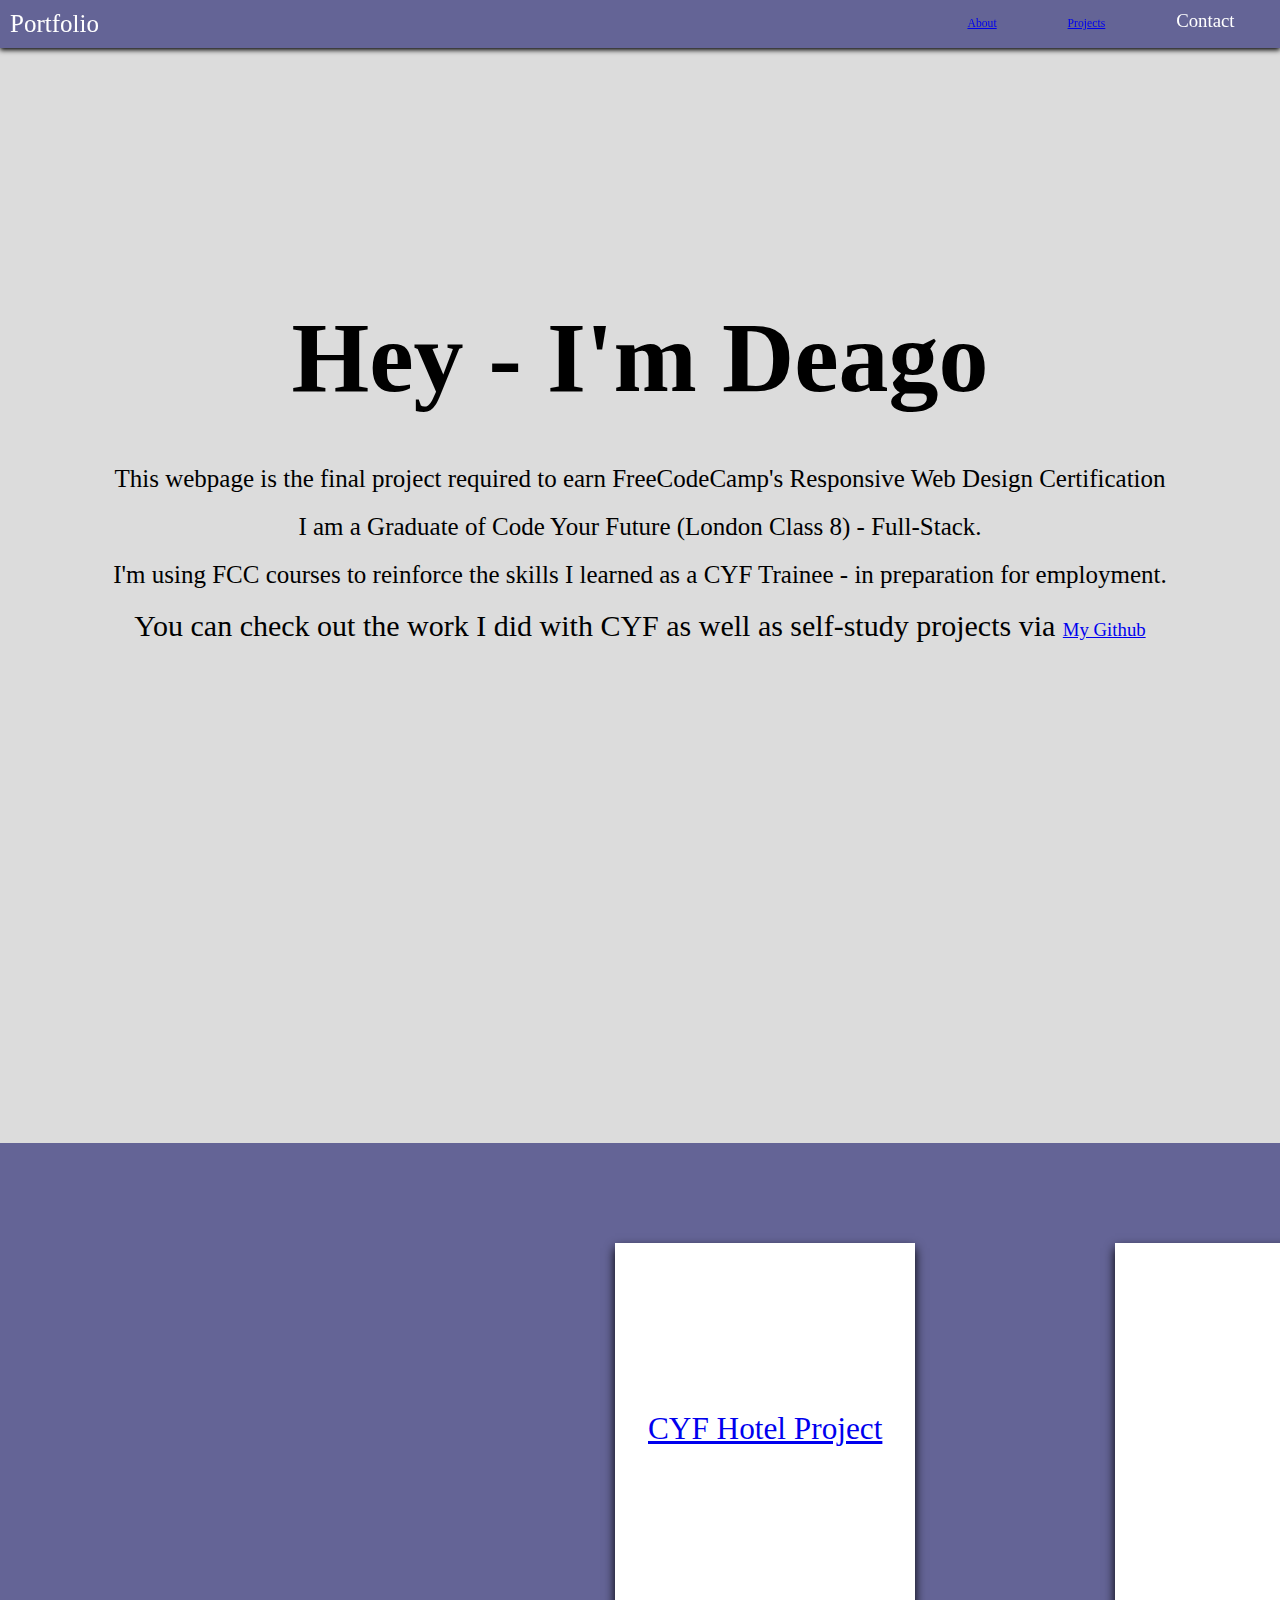
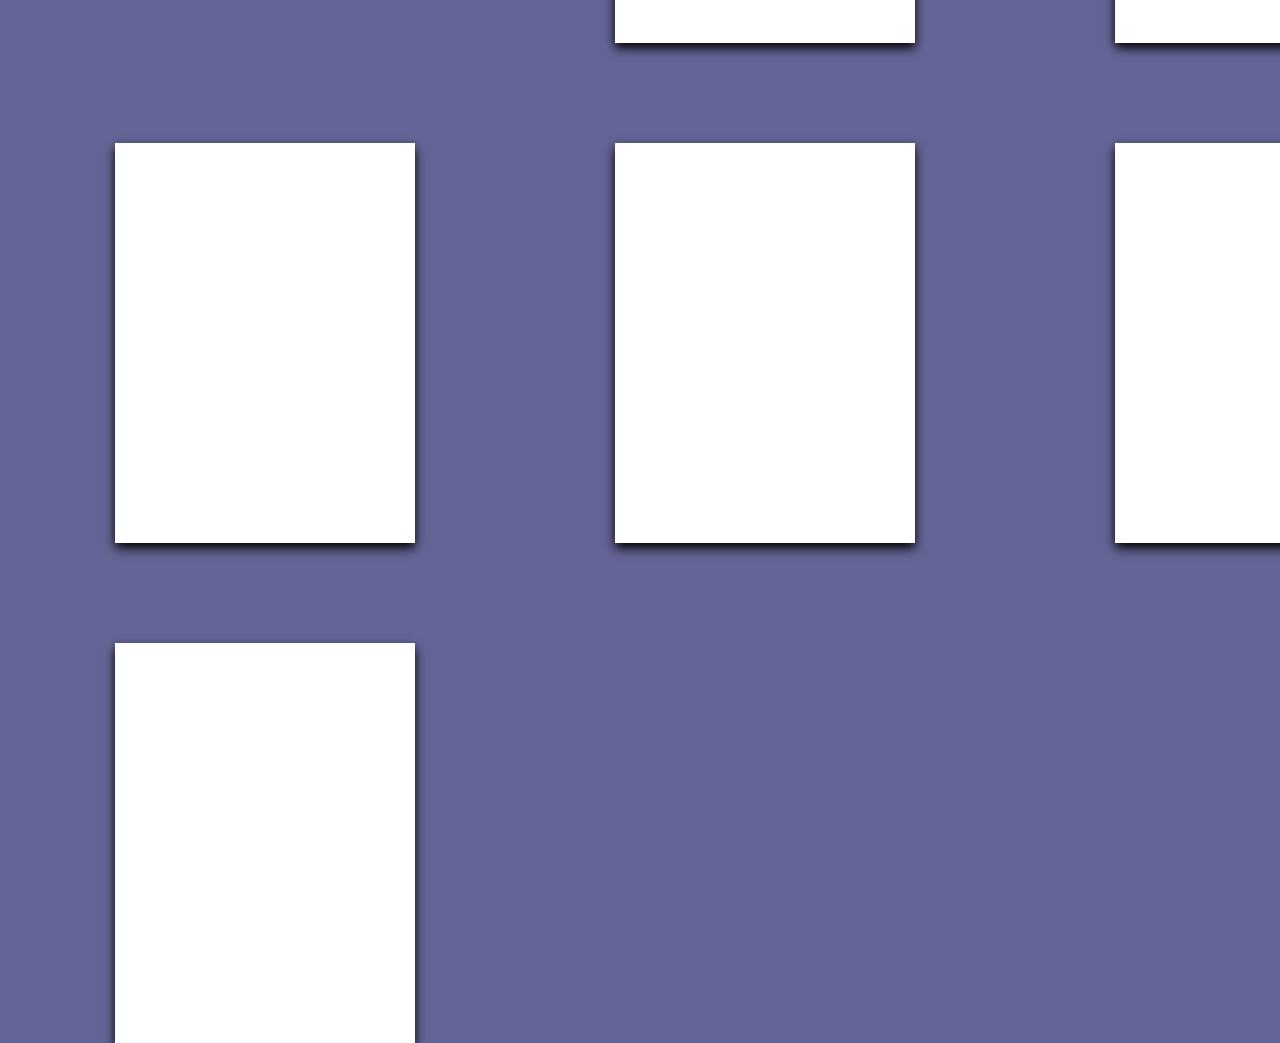
<file: Personal Portfolio/index.html>
<!DOCTYPE html>
<html lang="en">

<head>
  <meta charset="utf8" />
  <meta name="viewport" content="width=device-width, initial-scale=1.0" />
  <title>Personal Portfolio</title>
  <link rel="stylesheet" href="./styles.css" />
</head>

<body>
  <header>
    <p>Portfolio</p>
    <ul id="navbar">
      <li><a href="#top">About</a></li>
      <li><a href="#projects">Projects</a></li>
      <li>Contact</li>
    </ul>
  </header>
  <section id="welcome-section">
    <h1>Hey - I'm Deago</h1>
    <p>This webpage is the final project required to earn FreeCodeCamp's Responsive Web Design Certification</p>
    <p>I am a Graduate of Code Your Future (London Class 8) - Full-Stack.</p>
    <p>I'm using FCC courses to reinforce the skills I learned as a CYF Trainee - in preparation for employment.</p>
    <p class="github-message">You can check out the work I did with CYF as well as self-study projects via <a
        id="profile-link" target="_blank" href="https://github.com/DeagoBrowne">My Github<a></p>
  </section>
  <section id="projects">
    <div class="project-tile"><a href="https://cyf-hotel-deago-browne.netlify.app/" target="_blank">CYF Hotel
        Project</a></div>
    <div class="project-tile"></div>
    <div class="project-tile"></div>
    <div class="project-tile"></div>
    <div class="project-tile"></div>
    <div class="project-tile"></div>
  </section>
</body>

</html>
</file>
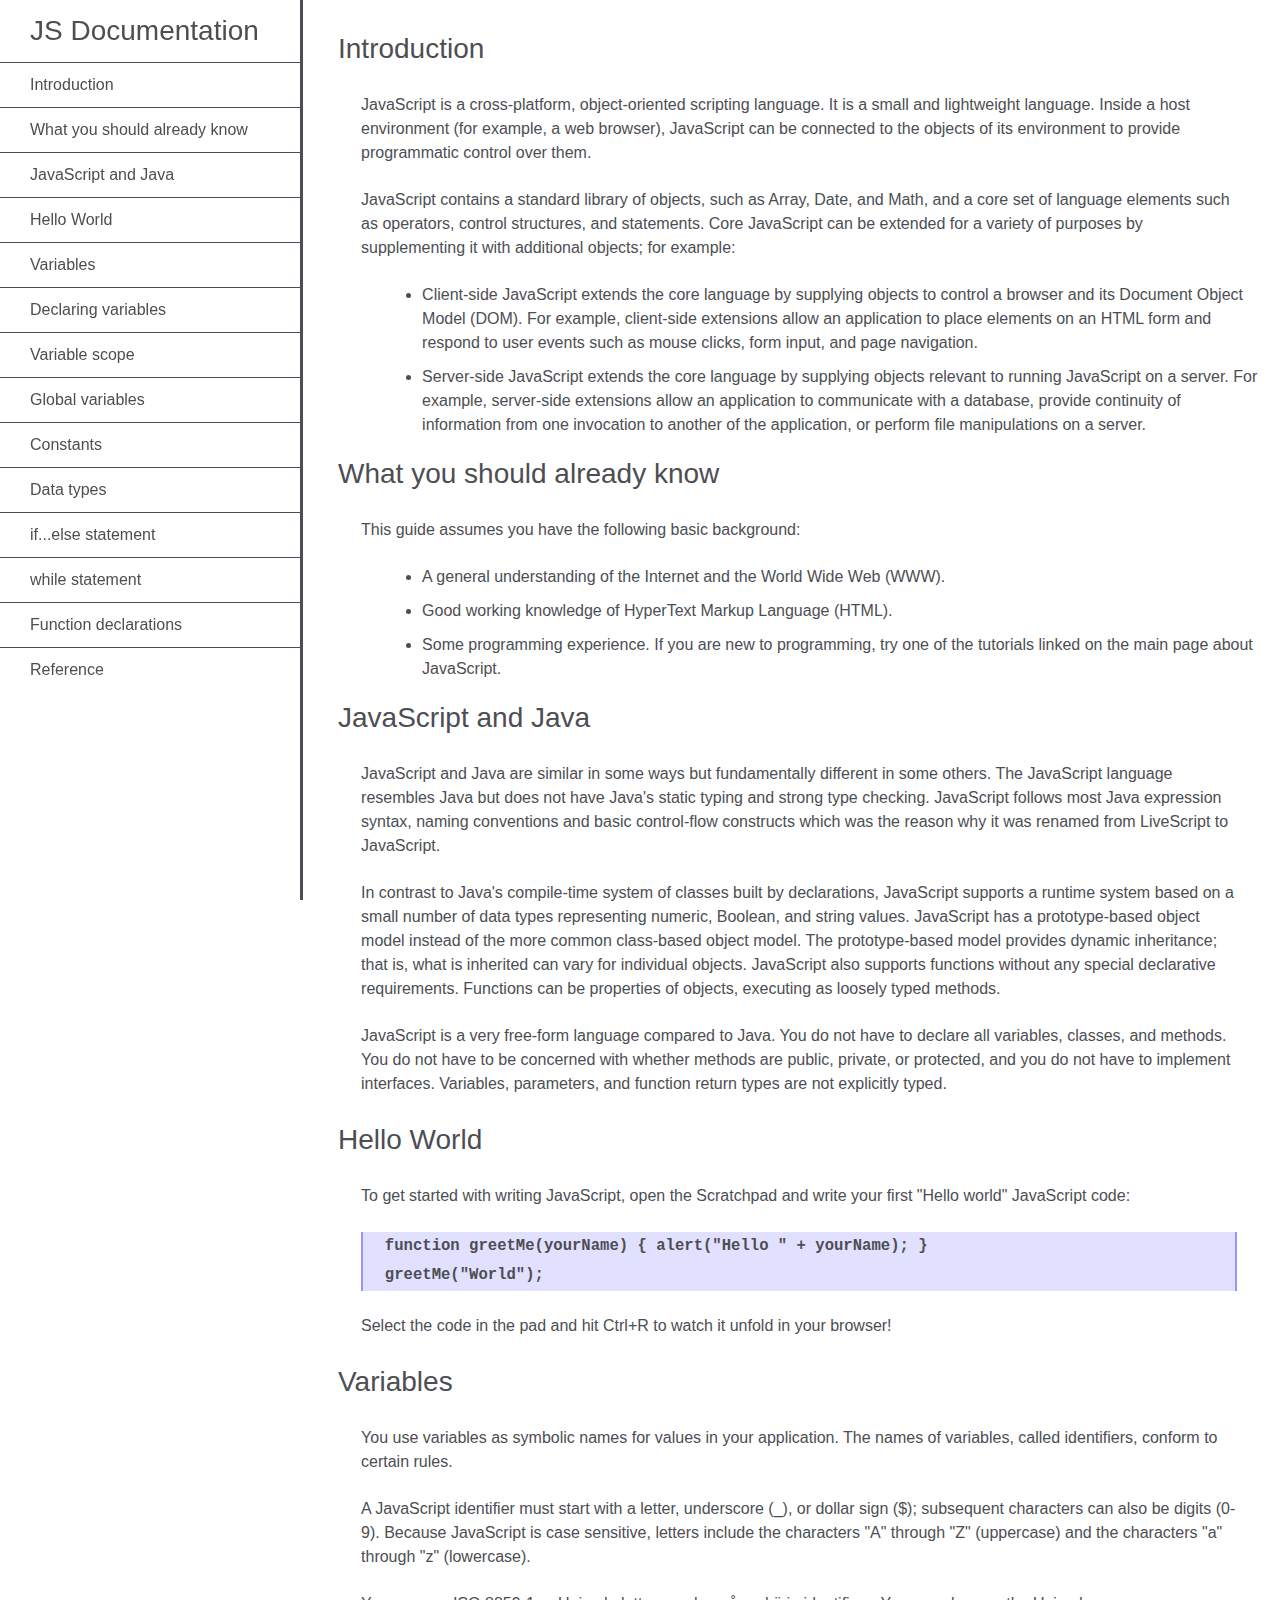
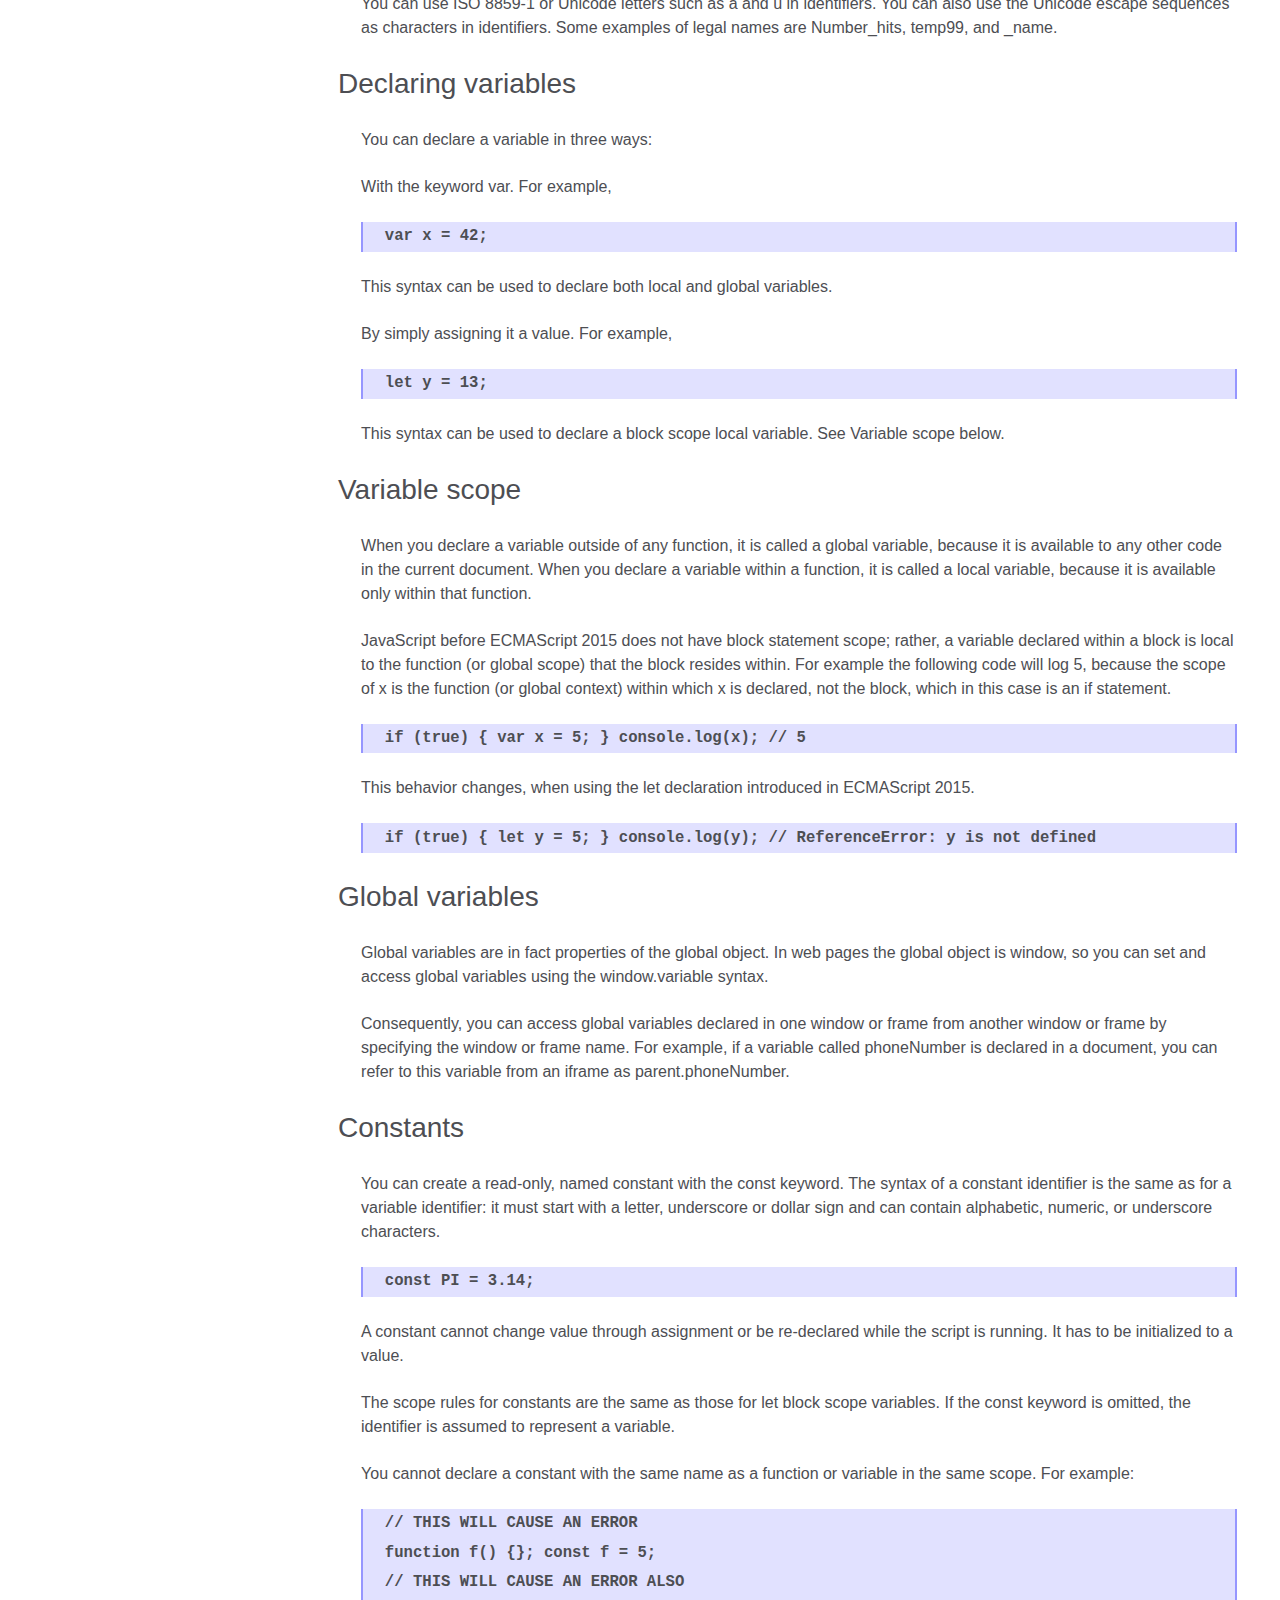
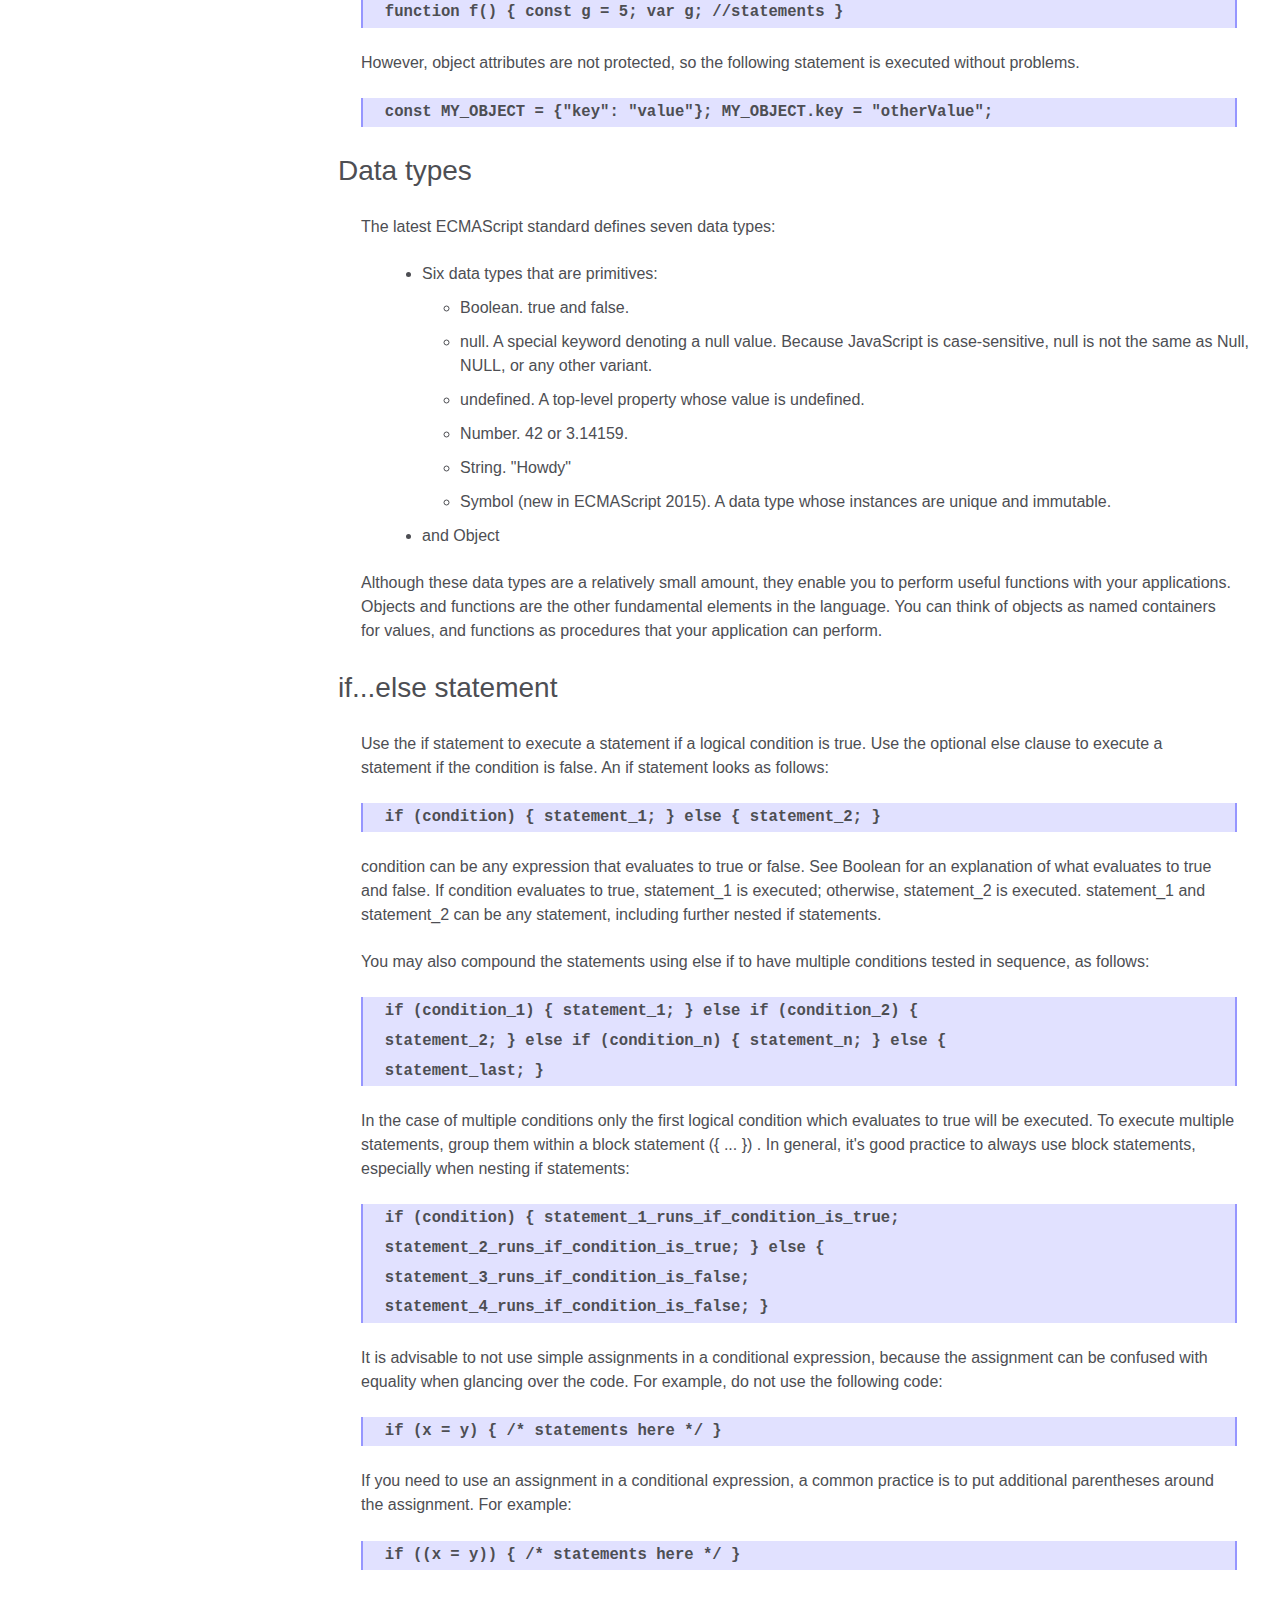
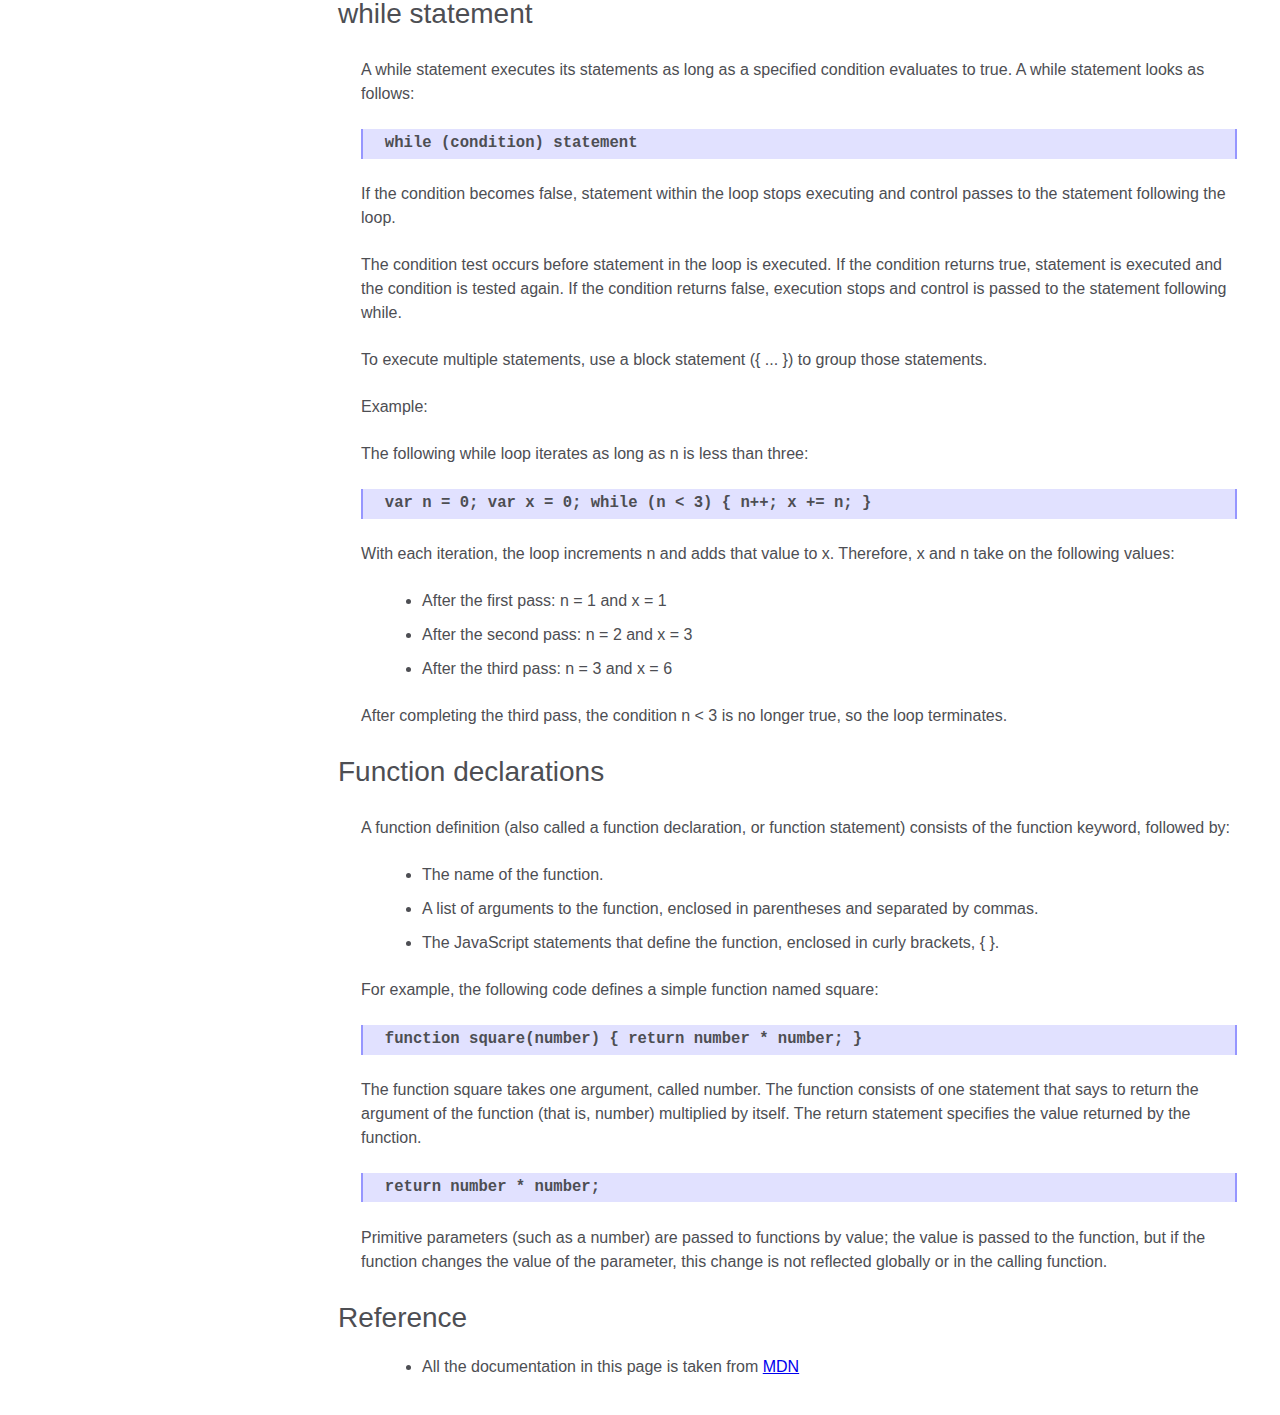
<file: Technical Documentation Page/index.html>
<DOCTYPE html />
<html lang="en">

<head>
  <meta charset="utf-8" />
  <meta name="viewport" content="width=device-width, initial-scale=1.0" />
  <link rel="stylesheet" href="styles.css" />
</head>

<body>
  <main id="main-doc">
    <nav id="navbar">
      <header>JS Documentation</header>
      <a class="nav-link" href="#Introduction">Introduction</a>
      <a class="nav-link" href="#What_you_should_already_know">What you should already know</a>
      <a class="nav-link" href="#JavaScript_and_Java">JavaScript and Java</a>
      <a class="nav-link" href="#Hello_World">Hello World</a>
      <a class="nav-link" href="#Variables">Variables</a>
      <a class="nav-link" href="#Declaring_variables">Declaring variables</a>
      <a class="nav-link" href="#Variable_scope">Variable scope</a>
      <a class="nav-link" href="#Global_variables">Global variables</a>
      <a class="nav-link" href="#Constants">Constants</a>
      <a class="nav-link" href="#Data_types">Data types</a>
      <a class="nav-link" href="#if...else_statement">if...else statement</a>
      <a class="nav-link" href="#while_statement">while statement</a>
      <a class="nav-link" href="#Function_declarations">Function declarations</a>
      <a class="nav-link" href="#Reference">Reference</a>
    </nav>
    <section class="main-section" id="Introduction">
      <header>Introduction</header>
      <p>JavaScript is a cross-platform, object-oriented scripting language. It is a small and lightweight language.
        Inside a host environment (for example, a web browser), JavaScript can be connected to the objects of its
        environment to provide programmatic control over them.</p>
      <p>JavaScript contains a standard library of objects, such as Array, Date, and Math, and a core set of language
        elements such as operators, control structures, and statements. Core JavaScript can be extended for a variety of
        purposes by supplementing it with additional objects; for example:</p>
      <ul>
        <li>Client-side JavaScript extends the core language by supplying objects to control a browser and its Document
          Object Model (DOM). For example, client-side extensions allow an application to place elements on an HTML form
          and respond to user events such as mouse clicks, form input, and page navigation.</li>
        <li>Server-side JavaScript extends the core language by supplying objects relevant to running JavaScript on a
          server. For example, server-side extensions allow an application to communicate with a database, provide
          continuity of information from one invocation to another of the application, or perform file manipulations on
          a server.</li>
      </ul>
    </section>
    <section class="main-section" id="What_you_should_already_know">
      <header>What you should already know</header>
      <p>This guide assumes you have the following basic background:</p>
      <ul>
        <li>A general understanding of the Internet and the World Wide Web (WWW).</li>
        <li>Good working knowledge of HyperText Markup Language (HTML).</li>
        <li>Some programming experience. If you are new to programming, try one of the tutorials linked on the main page
          about JavaScript.</li>
      </ul>
    </section>
    <section class="main-section" id="JavaScript_and_Java">
      <header>JavaScript and Java</header>
      <p>JavaScript and Java are similar in some ways but fundamentally different in some others. The JavaScript
        language resembles Java but does not have Java's static typing and strong type checking. JavaScript follows most
        Java expression syntax, naming conventions and basic control-flow constructs which was the reason why it was
        renamed from LiveScript to JavaScript.</p>
      <p>In contrast to Java's compile-time system of classes built by declarations, JavaScript supports a runtime
        system based on a small number of data types representing numeric, Boolean, and string values. JavaScript has a
        prototype-based object model instead of the more common class-based object model. The prototype-based model
        provides dynamic inheritance; that is, what is inherited can vary for individual objects. JavaScript also
        supports functions without any special declarative requirements. Functions can be properties of objects,
        executing as loosely typed methods.</p>
      <p>JavaScript is a very free-form language compared to Java. You do not have to declare all variables, classes,
        and methods. You do not have to be concerned with whether methods are public, private, or protected, and you do
        not have to implement interfaces. Variables, parameters, and function return types are not explicitly typed.</p>
    </section>
    <section class="main-section" id="Hello_World">
      <header>Hello World</header>
      <p>To get started with writing JavaScript, open the Scratchpad and write your first "Hello world" JavaScript code:
      </p>
      <div class="code-container">
        <code>function greetMe(yourName) { alert("Hello " + yourName); }</code>
        <code>greetMe("World");</code>
      </div>
      <p>Select the code in the pad and hit Ctrl+R to watch it unfold in your browser!</p>
    </section>
    <section class="main-section" id="Variables">
      <header>Variables</header>
      <p>You use variables as symbolic names for values in your application. The names of variables, called identifiers,
        conform to certain rules.</p>
      <p>A JavaScript identifier must start with a letter, underscore (_), or dollar sign ($); subsequent characters can
        also be digits (0-9). Because JavaScript is case sensitive, letters include the characters "A" through "Z"
        (uppercase) and the characters "a" through "z" (lowercase).</p>
      <p>You can use ISO 8859-1 or Unicode letters such as å and ü in identifiers. You can also use the Unicode escape
        sequences as characters in identifiers. Some examples of legal names are Number_hits, temp99, and _name.</p>
    </section>
    <section class="main-section" id="Declaring_variables">
      <header>Declaring variables</header>
      <p>You can declare a variable in three ways:</p>
      <p>With the keyword var. For example,</p>
      <div class="code-container">
        <code>var x = 42;</code>
      </div>
      <p>This syntax can be used to declare both local and global variables.</p>
      <p>By simply assigning it a value. For example,</p>
      <div class="code-container">
        <code>let y = 13;</code>
      </div>
      <p>This syntax can be used to declare a block scope local variable. See Variable scope below.
      <p>
    </section>
    <section class="main-section" id="Variable_scope">
      <header>Variable scope</header>
      <p>When you declare a variable outside of any function, it is called a global variable, because it is available to
        any other code in the current document. When you declare a variable within a function, it is called a local
        variable, because it is available only within that function.</p>
      <p>JavaScript before ECMAScript 2015 does not have block statement scope; rather, a variable declared within a
        block is local to the function (or global scope) that the block resides within. For example the following code
        will log 5, because the scope of x is the function (or global context) within which x is declared, not the
        block, which in this case is an if statement.</p>
      <div class="code-container">
        <code>if (true) { var x = 5; } console.log(x); // 5</code>
      </div>
      <p>This behavior changes, when using the let declaration introduced in ECMAScript 2015.</p>
      <div class="code-container">
        <code>if (true) { let y = 5; } console.log(y); // ReferenceError: y is
not defined</code>
      </div>
    </section>
    <section class="main-section" id="Global_variables">
      <header>Global variables</header>
      <p>Global variables are in fact properties of the global object. In web pages the global object is window, so you
        can set and access global variables using the window.variable syntax.</p>
      <p>Consequently, you can access global variables declared in one window or frame from another window or frame by
        specifying the window or frame name. For example, if a variable called phoneNumber is declared in a document,
        you can refer to this variable from an iframe as parent.phoneNumber.</p>
    </section>
    <section class="main-section" id="Constants">
      <header>Constants</header>
      <p>You can create a read-only, named constant with the const keyword. The syntax of a constant identifier is the
        same as for a variable identifier: it must start with a letter, underscore or dollar sign and can contain
        alphabetic, numeric, or underscore characters.</p>
      <div class="code-container">
        <code>const PI = 3.14;</code>
      </div>
      <p>A constant cannot change value through assignment or be re-declared while the script is running. It has to be
        initialized to a value.</p>
      <p>The scope rules for constants are the same as those for let block scope variables. If the const keyword is
        omitted, the identifier is assumed to represent a variable.</p>
      <p>You cannot declare a constant with the same name as a function or variable in the same scope. For example:</p>
      <div class="code-container">
        <code>// THIS WILL CAUSE AN ERROR</code>
        <code>function f() {}; const f = 5;</code>
        <code>// THIS
WILL CAUSE AN ERROR ALSO</code>
        <code>function f() { const g = 5; var g;
//statements }</code>
      </div>
      <p>However, object attributes are not protected, so the following statement is executed without problems.</p>
      <div class="code-container">
        <code>const MY_OBJECT = {"key": "value"}; MY_OBJECT.key =
"otherValue";</code>
      </div>
    </section>
    <section class="main-section" id="Data_types">
      <header>Data types</header>
      <p>The latest ECMAScript standard defines seven data types:</p>
      <ul>
        <li>Six data types that are primitives:</li>
        <ul>
          <li>Boolean. true and false.</li>
          <li>null. A special keyword denoting a null value. Because JavaScript is case-sensitive, null is not the same
            as Null, NULL, or any other variant.</li>
          <li>undefined. A top-level property whose value is undefined.</li>
          <li>Number. 42 or 3.14159.</li>
          <li>String. "Howdy"</li>
          <li>Symbol (new in ECMAScript 2015). A data type whose instances are unique and immutable.</li>
        </ul>
        <li>and Object</li>
      </ul>
      <p>Although these data types are a relatively small amount, they enable you to perform useful functions with your
        applications. Objects and functions are the other fundamental elements in the language. You can think of objects
        as named containers for values, and functions as procedures that your application can perform.</p>
    </section>
    <section class="main-section" id="if...else_statement">
      <header>if...else statement</header>
      <p>Use the if statement to execute a statement if a logical condition is true. Use the optional else clause to
        execute a statement if the condition is false. An if statement looks as follows:</p>
      <div class="code-container">
        <code>if (condition) { statement_1; } else { statement_2; }</code>
      </div>
      <p>condition can be any expression that evaluates to true or false. See Boolean for an explanation of what
        evaluates to true and false. If condition evaluates to true, statement_1 is executed; otherwise, statement_2 is
        executed. statement_1 and statement_2 can be any statement, including further nested if statements.</p>
      <p>You may also compound the statements using else if to have multiple conditions tested in sequence, as follows:
      </p>
      <div class="code-container">
        <code>
            if (condition_1) { statement_1; } else if (condition_2) {
          </code>
        <code>
            statement_2; } else if (condition_n) { statement_n; } else {
          </code>
        <code>
            statement_last; }
          </code>
      </div>
      <p>In the case of multiple conditions only the first logical condition which evaluates to true will be executed.
        To execute multiple statements, group them within a block statement ({ ... }) . In general, it's good practice
        to always use block statements, especially when nesting if statements:</p>
      <div class="code-container">
        <code>if (condition) { statement_1_runs_if_condition_is_true;</code>
        <code>statement_2_runs_if_condition_is_true; } else {</code>
        <code>statement_3_runs_if_condition_is_false;</code>
        <code>statement_4_runs_if_condition_is_false; }</code>
      </div>
      <p>It is advisable to not use simple assignments in a conditional expression, because the assignment can be
        confused with equality when glancing over the code. For example, do not use the following code:</p>
      <div class="code-container">
        <code>if (x = y) { /* statements here */ }</code>
      </div>
      <p>If you need to use an assignment in a conditional expression, a common practice is to put additional
        parentheses around the assignment. For example:</p>
      <div class="code-container">
        <code>if ((x = y)) { /* statements here */ }</code>
      </div>
    </section>
    <section class="main-section" id="while_statement">
      <header>while statement</header>
      <p>A while statement executes its statements as long as a specified condition evaluates to true. A while statement
        looks as follows:</p>
      <div class="code-container">
        <code>while (condition) statement</code>
      </div>
      <p>If the condition becomes false, statement within the loop stops executing and control passes to the statement
        following the loop.</p>
      <p>The condition test occurs before statement in the loop is executed. If the condition returns true, statement is
        executed and the condition is tested again. If the condition returns false, execution stops and control is
        passed to the statement following while.</p>
      <p>To execute multiple statements, use a block statement ({ ... }) to group those statements.</p>
      <p>Example:</p>
      <p>The following while loop iterates as long as n is less than three:</p>
      <div class="code-container">
        <code>var n = 0; var x = 0; while (n < 3) { n++; x += n; }</code>
      </div>
      <p>With each iteration, the loop increments n and adds that value to x. Therefore, x and n take on the following
        values:</p>
      <ul>
        <li>After the first pass: n = 1 and x = 1</li>
        <li>After the second pass: n = 2 and x = 3</li>
        <li>After the third pass: n = 3 and x = 6</li>
      </ul>
      <p>After completing the third pass, the condition n < 3 is no longer true, so the loop terminates.</p>
    </section>
    <section class="main-section" id="Function_declarations">
      <header>Function declarations</header>
      <p>A function definition (also called a function declaration, or function statement) consists of the function
        keyword, followed by:</p>
      <ul>
        <li>The name of the function.</li>
        <li>A list of arguments to the function, enclosed in parentheses and separated by commas.</li>
        <li>The JavaScript statements that define the function, enclosed in curly brackets, { }.</li>
      </ul>
      <p>For example, the following code defines a simple function named square:</p>
      <div class="code-container">
        <code>function square(number) { return number * number; }</code>
      </div>
      <p>The function square takes one argument, called number. The function consists of one statement that says to
        return the argument of the function (that is, number) multiplied by itself. The return statement specifies the
        value returned by the function.</p>
      <div class="code-container">
        <code>return number * number;</code>
      </div>
      <p>Primitive parameters (such as a number) are passed to functions by value; the value is passed to the function,
        but if the function changes the value of the parameter, this change is not reflected globally or in the calling
        function.</p>
    </section>
    <section class="main-section" id="Reference">
      <header>Reference</header>
      <ul>
        <li>All the documentation in this page is taken from <a target="_blank"
            href="https://developer.mozilla.org/en-US/docs/Web/JavaScript/Guide">MDN</a></li>
      </ul>
    </section>
  </main>
</body>

</html>
</file>
<file: Personal Portfolio/styles.css>
* {
  font-size: 62.5%;
  margin: 0;
  box-sizing: border-box;
}

body {
  background-color: rgb(220, 220, 220);
}

header {
  width: 100%;
  padding: 1rem;
  display: flex;
  justify-content: space-between;
  position: fixed;
  top: 0;
  font-size: 4rem;
  background-color: rgb(100, 100, 150);
  color: white;
  box-shadow: 0 2px 5px black;
}

#navbar {
  width: 30%;
  display: flex;
  justify-content: space-around;
  list-style: none;
  font-size: 3rem;
}

#welcome-section {
  margin-top: 30rem;
  text-align: center;
  margin-bottom: 50rem;
}

#welcome-section>p:not(.github-message) {
  margin-bottom: 2rem;
  font-size: 2.5rem;
}

h1 {
  font-size: 10rem;
  margin-bottom: 5rem;
}

.github-message {
  margin-bottom: 5rem;
  font-size: 3rem;
  text-align: center
}

#projects {
  width: 100%;
  padding-top: 10rem;
  padding-left: 9%;
  background-color: rgb(100, 100, 150);
  display: grid;
  grid-template-columns: repeat(3, 50rem);
  row-gap: 10rem;
}

.project-tile {
  width: 30rem;
  height: 40rem;
  background-color: white;
  color: black;
  font-size: 5rem;
  text-align: center;
  padding-top: 30%;
  box-shadow: 0 5px 10px black;
}

@media screen and (max-width: 1100px) {
  #projects {
    grid-template-columns: repeat(2, 40rem);
  }
}
</file>
<file: Technical Documentation Page/styles.css>
body {
  color: #4d4e53;
  background-color: #ffffff;
  font-family: 'Open Sans', Arial, sans-serif;
  line-height: 1.5;
}

#navbar {
  position: fixed;
  display: flex;
  flex-direction: column;
  top: 0;
  left: 0;
  width: 300px;
  height: 100%;
  border-right: solid;
}

#navbar header {
  font-size: 28px;
  font-weight: 500;
  padding: 10px 30px;
}

#navbar a {
  padding: 10px 30px;
  color: #4d4e53;
  text-decoration: none;
  cursor: pointer;
  border-top: 1px solid;
}


#main-doc {
  position: absolute;
  margin-left: 310px;
  padding: 20px;
  margin-bottom: 110px;
}

.main-section header {
  font-size: 28px;
  font-weight: 500;
}

.main-section p {
  margin: 2.5%
}

.main-section ul li {
  margin-left: 5%;
  margin-bottom: 10px;
}

.code-container {
  display: flex;
  flex-direction: column;
  justify-content: space-evenly;
  background-color: rgb(225, 225, 255);
  border-left: 2px solid rgb(150, 150, 255);
  border-right: 2px solid rgb(150, 150, 255);
  margin: 2.5%;
}

.code-container code {
  margin-left: 2.5%;
  padding: 0.2em 0;
  font-weight: 600;
  font-size: 1.2em;
}


@media screen and (max-width: 700px) {
  body {
    background-color: rgb(220, 220, 255)
  }
}
</file>
